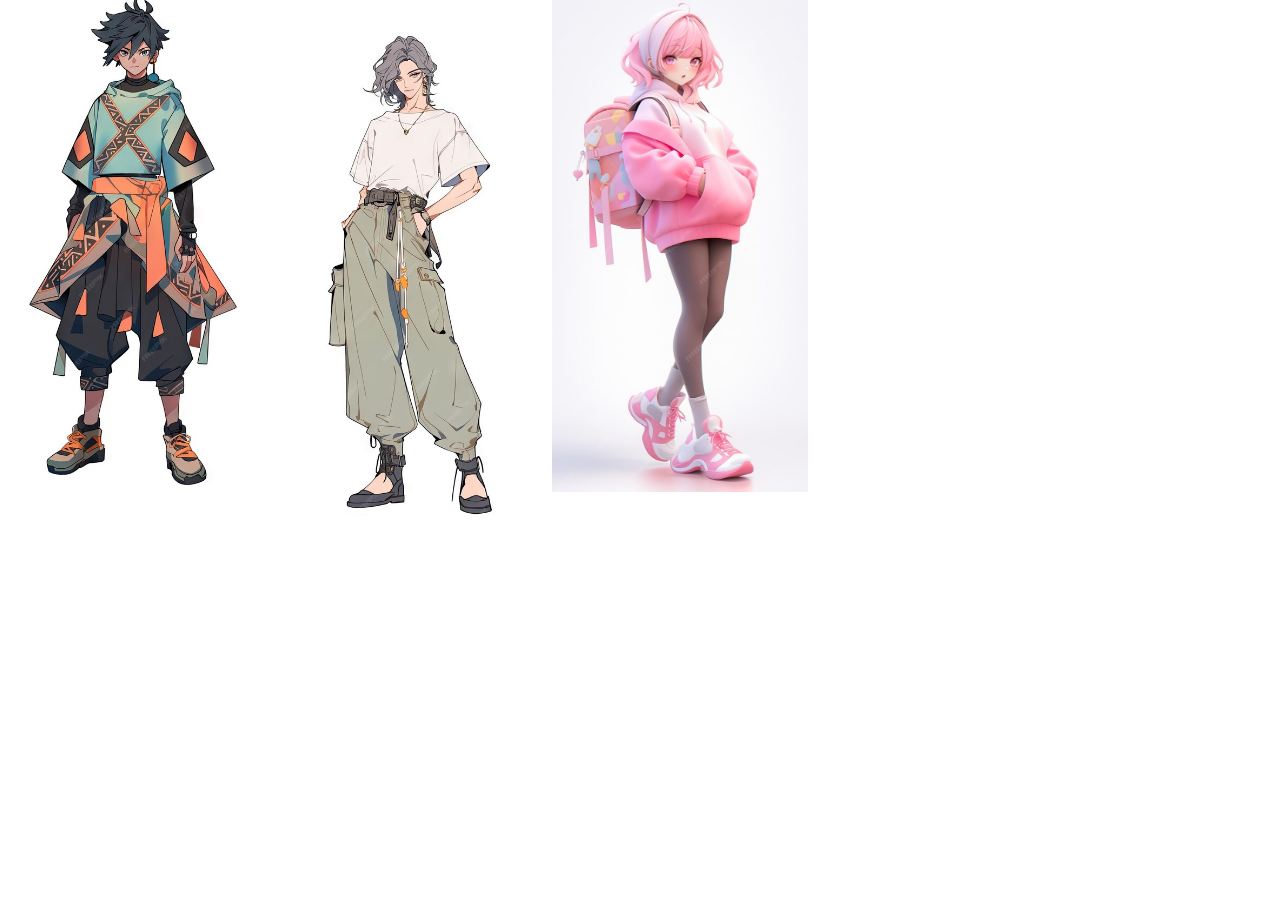
<file: playeras/content.html>
<!DOCTYPE html>
<html lang="en">
<head>
    <meta charset="UTF-8">
    <meta name="viewport" content="width=device-width, initial-scale=1.0">
    <link rel="stylesheet" href="style.css">
    <title>Tipo de playeras</title>
</head>
<body>
    <div class="container">
        <div class="box box-1" style="--img: url(./img/img-1.jpg);" data-text="Niño"></div>
        <div class="box box-2" style="--img: url(./img/img-2.jpg);" data-text="Hombre"></div>
        <div class="box box-3" style="--img: url(./img/img-3.jpg);" data-text="Mujer"></div>
    </div> 
</body>
</html>
</file>
<file: playeras/style.css>
@import url("https://fonts.googleapis.com/css2?family=Figtree&display=swap");

.container {
    position: relative;
    display: grid;
    grid-template-columns: 1fr 1fr 1fr;
    gap: 1em;
    width: 800px;
    height: 500px;
    font-family: "Figtree", sams-serif;
    transition: all 400ms;
}

.box {
    position: relative;
    background: var(--img) center center;
    background-size: cover;
    transition: all 400ms;
    display: flex;
    justify-content: center;
    align-items: center;
}

.box::after {
    content: attr(data-text);
    position: absolute;
    bottom: 20px;
    background: #000;
    color: #fff;
    padding: 10px 10px 10px 14px;
    letter-spacing: 4px;
    text-transform: translateY(60px);
    opacity: 0;
    transition: all 400ms;
}

.container:hover .box {
    filter: grayscale(100%) opacity(24%);
}

.box:hover::after {
    transform: translateY(0);
    opacity: 1;
    transition-delay: 400ms;
}

.container .box:hover {
    filter: grayscale(0%) opacity(100%);
}

.container:has(.box-1:hover) {
    grid-template-columns: 3fr 1fr 1fr;
}

.container:has(.box-2:hover) {
    grid-template-columns: 1fr 3fr 1fr;
}

.container:has(.box-3:hover) {
    grid-template-columns: 1fr 1fr 3fr;
}

.box:nth-child(odd) {
    transform: translateY(-16px);
}

.box:nth-child(even) {
    transform: translateY(16px);
}
</file>
